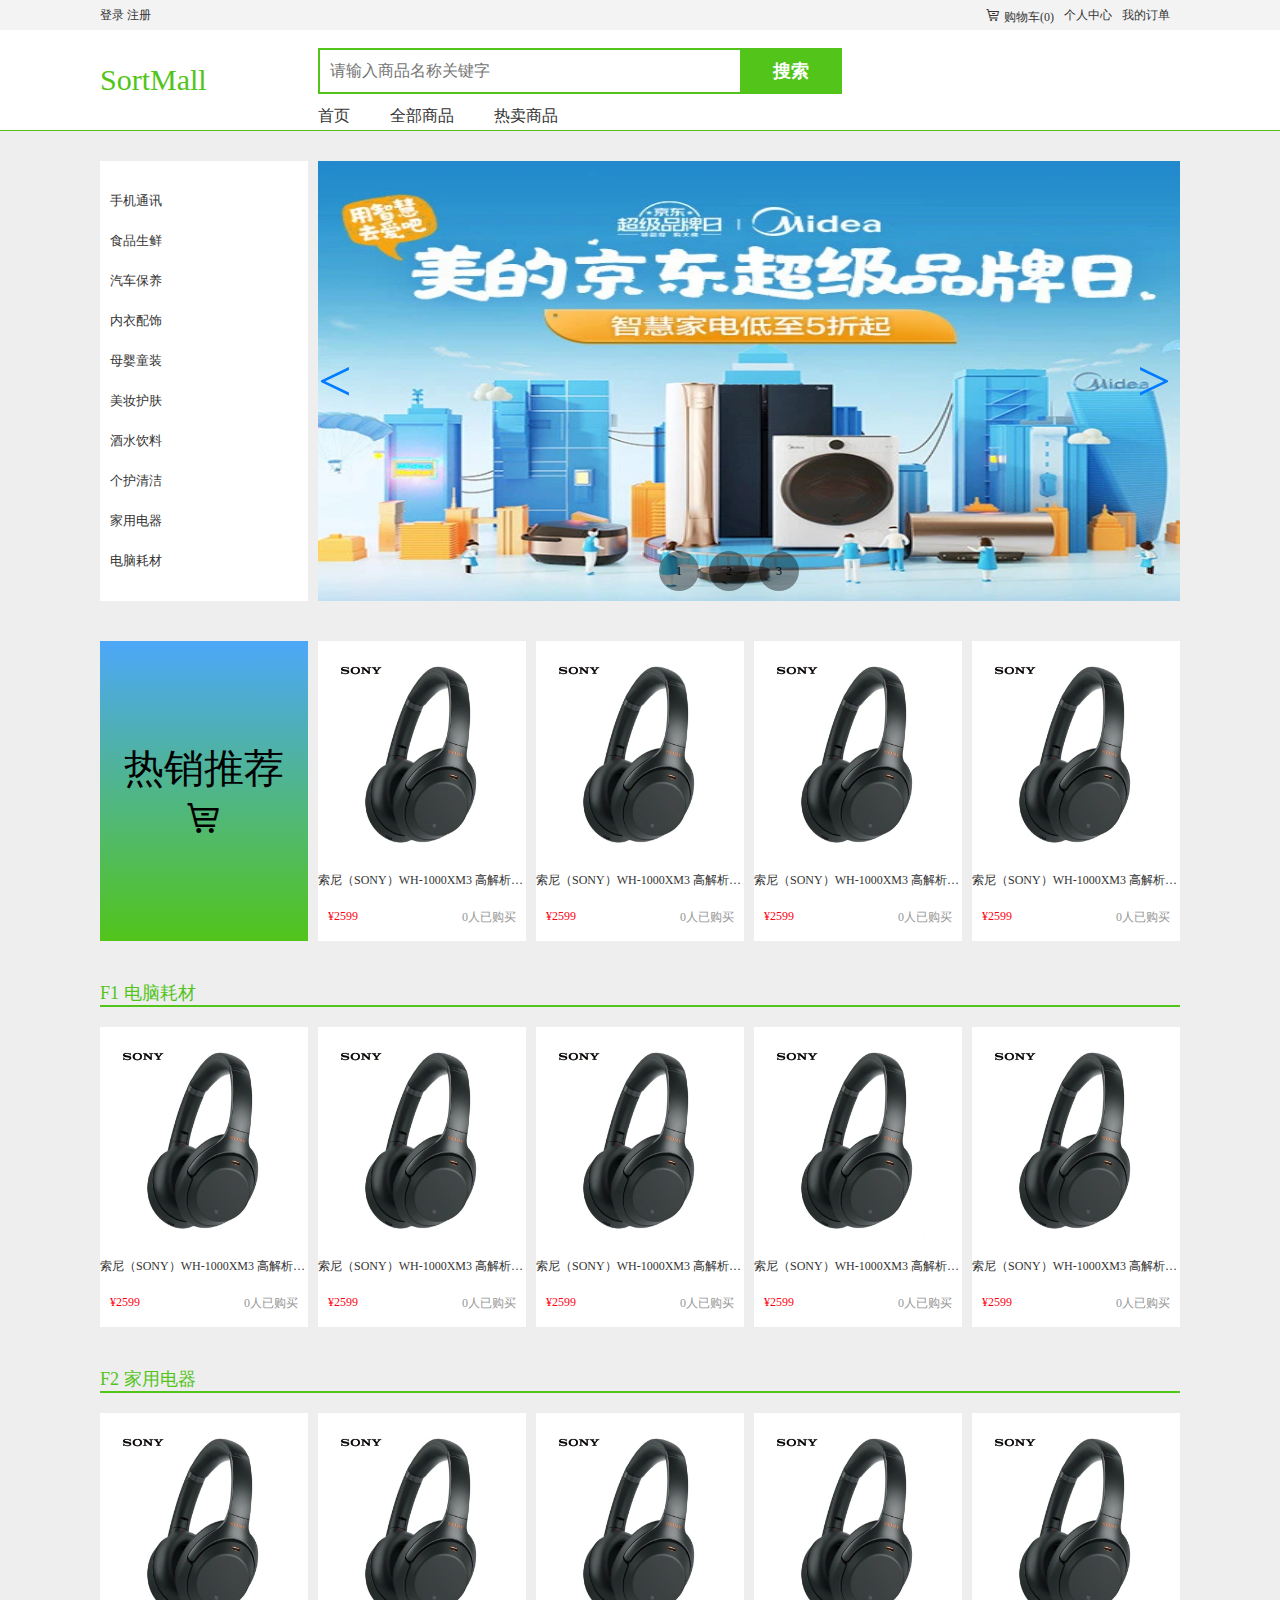
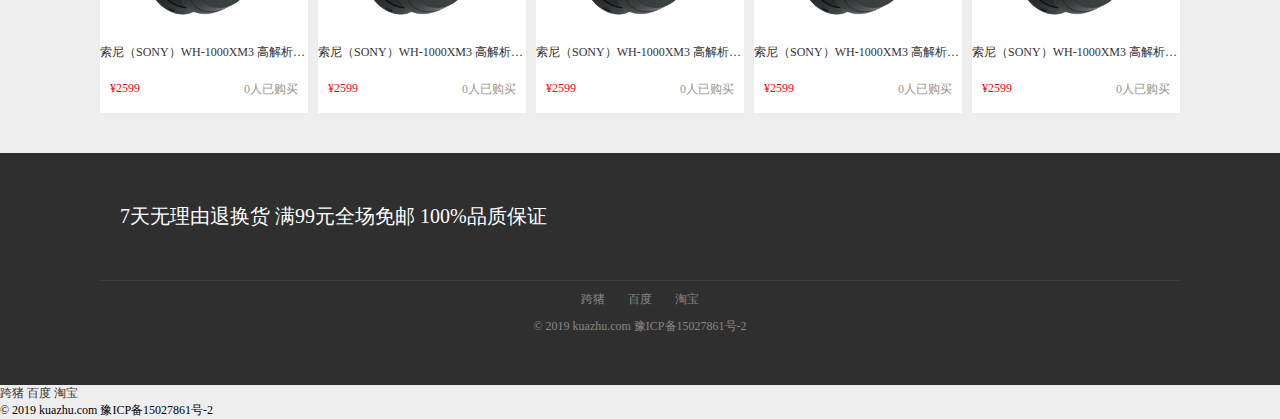
<file: index.html>
<!DOCTYPE html>
<html lang="en">
<head>
	<meta charset="UTF-8">
	<title>商城界面原生开发</title>
<link rel="stylesheet" href="css/reset.css">
<link rel="stylesheet" href="css/common.css">
<link rel="stylesheet" href="css/index.css">
<link rel="stylesheet" href="css/iconfont.css">
<link rel="stylesheet" href="css/iconfont1.css">
<link rel="stylesheet" href="css/iconfont2.css">
<link rel="stylesheet" href="css/iconfont3.css">
</head>
<body>
	<!-- S 顶部导航 --> 
	<div class="top">
		<div class="pack">
		<div class="user-menu">
			<div class="log-left">
				<a href="#">登录</a>
				<a href="#">注册</a>
			</div>
		</div>
		<ul class="right-menu">
			<li class="user-item">
				<a href="#">
					<i class="iconfont icon-cart"></i>
					购物车(<span class="num-btn">0</span>)
				</a>
			</li>
			<li class="user-item">
				<a href="#">个人中心</a>
			</li>
			<li class="user-item">
				<a href="#">我的订单</a>
			</li>
		</ul>
		</div>
	</div>
	<!-- E 顶部导航 -->

	<!-- S 顶部菜单 --> 
	<div class="header">
	<div class="pack">
		<div class="nav-left">
			<a href="#" class="logo">SortMall</a>
		</div>
		<div class="nav-right">
			<div class="box1 clearfix">
			<input type="text" name="" id="search" value="" placeholder="请输入商品名称关键字"><button type="button">搜索</button>
			</div>
			<ul class="select">
				<li class="menu-item">
				<a href="#">首页</a>
				</li>
				<li class="menu-item">
				<a href="#">全部商品</a>
				</li>
				<li class="menu-item">
				<a href="#">热卖商品</a>
				</li>
			</ul>
		</div>
	</div>
	</div>
	<!-- E 顶部菜单 -->

	<!-- S 焦点区域 --> 
	<div class="focus">
		<div class="pack">
		<div class="left-chose-menu">
			<ul class="menu-left">
				<li class="chose-menu"><a href="#">手机通讯</a></li>
				<li class="chose-menu"><a href="#">食品生鲜</a></li>
				<li class="chose-menu"><a href="#">汽车保养</a></li>
				<li class="chose-menu"><a href="#">内衣配饰</a></li>
				<li class="chose-menu"><a href="#">母婴童装</a></li>
				<li class="chose-menu"><a href="#">美妆护肤</a></li>
				<li class="chose-menu"><a href="#">酒水饮料</a></li>
				<li class="chose-menu"><a href="#">个护清洁</a></li>
				<li class="chose-menu"><a href="#">家用电器</a></li>
				<li class="chose-menu" id="last-menu"><a href="#">电脑耗材</a></li>
			</ul>
		</div>
		<div class="Rotation-chart">
			<img src="images/1.webp">
	<span class="left-arrow">&lt;</span>
	<span class="right-arrow">&gt;</span>
	<ul class="button">
		<li class="btn">1</li>
		<li class="btn">2</li>
		<li class="btn">3</li>
	</ul>
		</div>
		</div>
	</div>
	<!-- E 焦点区域 -->

	<!-- S 热销推荐 --> 
	<div class="hot">
		<div class="pack col-1 col-gap">
			<div class="hot-photo">
				<h1>热销推荐<br>
				<i class="iconfont icon-cart"></i>
				</h1>
			</div>
			<ul class="product-list">
				<li class="product-item">
				<a href="">
					<img src="images/2.webp" alt="" width="180px" height="195px">
					<p class="item-name">索尼（SONY）WH-1000XM3 高解析度无线蓝牙降噪耳机（触控面板 智能降噪 长久续航）黑色</p>
						<p class="price-num">
							<span class="zifu">&yen;2599</span>
							<span class="goumai-num">0人已购买</span>
						</p>
				</a>
				</li>
	<li class="product-item">
				<a href="">
					<img src="images/2.webp" alt="" width="180px" height="195px">
					<p class="item-name">索尼（SONY）WH-1000XM3 高解析度无线蓝牙降噪耳机（触控面板 智能降噪 长久续航）黑色</p>
						<p class="price-num">
							<span class="zifu">&yen;2599</span>
							<span class="goumai-num">0人已购买</span>
						</p>
				</a>
				</li>
					<li class="product-item">
				<a href="">
					<img src="images/2.webp" alt="" width="180px" height="195px">
					<p class="item-name">索尼（SONY）WH-1000XM3 高解析度无线蓝牙降噪耳机（触控面板 智能降噪 长久续航）黑色</p>
						<p class="price-num">
							<span class="zifu">&yen;2599</span>
							<span class="goumai-num">0人已购买</span>
						</p>
				</a>
				</li>
					<li class="product-item">
				<a href="">
					<img src="images/2.webp" alt="" width="180px" height="195px">
					<p class="item-name">索尼（SONY）WH-1000XM3 高解析度无线蓝牙降噪耳机（触控面板 智能降噪 长久续航）黑色</p>
						<p class="price-num">
							<span class="zifu">&yen;2599</span>
							<span class="goumai-num">0人已购买</span>
						</p>
				</a>
				</li>
			</ul>
		</div>
	</div>
	<!-- E 热销推荐 -->

	<!-- S 电梯层 --> 
<div class="menu1 clearfix">
	<div class="floor pack col-1 col-gap">	
		<div class="pack-title">
			<a href="#">
				<h2>F1 电脑耗材</h2>
			</a>
		</div>
	
		<div class="goods">
			<ul class="product-goods">
				<li class="goods-product">
				<a href="#">
					<img src="images/2.webp" alt="" width="180px" height="195px">
					<p class="item-name">索尼（SONY）WH-1000XM3 高解析度无线蓝牙降噪耳机（触控面板 智能降噪 长久续航）黑色</p>
						<p class="price-num">
							<span class="zifu">&yen;2599</span>
							<span class="goumai-num">0人已购买</span>
						</p>
				</a>
				</li>
								<li class="goods-product">
				<a href="#">
					<img src="images/2.webp" alt="" width="180px" height="195px">
					<p class="item-name">索尼（SONY）WH-1000XM3 高解析度无线蓝牙降噪耳机（触控面板 智能降噪 长久续航）黑色</p>
						<p class="price-num">
							<span class="zifu">&yen;2599</span>
							<span class="goumai-num">0人已购买</span>
						</p>
				</a>
				</li>
								<li class="goods-product">
				<a href="#">
					<img src="images/2.webp" alt="" width="180px" height="195px">
					<p class="item-name">索尼（SONY）WH-1000XM3 高解析度无线蓝牙降噪耳机（触控面板 智能降噪 长久续航）黑色</p>
						<p class="price-num">
							<span class="zifu">&yen;2599</span>
							<span class="goumai-num">0人已购买</span>
						</p>
				</a>
				</li>
								<li class="goods-product">
				<a href="#">
					<img src="images/2.webp" alt="" width="180px" height="195px">
					<p class="item-name">索尼（SONY）WH-1000XM3 高解析度无线蓝牙降噪耳机（触控面板 智能降噪 长久续航）黑色</p>
						<p class="price-num">
							<span class="zifu">&yen;2599</span>
							<span class="goumai-num">0人已购买</span>
						</p>
				</a>
				</li>
						<li class="goods-product">
				<a href="#">
					<img src="images/2.webp" alt="" width="180px" height="195px">
					<p class="item-name">索尼（SONY）WH-1000XM3 高解析度无线蓝牙降噪耳机（触控面板 智能降噪 长久续航）黑色</p>
						<p class="price-num">
							<span class="zifu">&yen;2599</span>
							<span class="goumai-num">0人已购买</span>
						</p>
				</a>
				</li>
			</ul>
			</div>
		</div>
</div>
<div class="menu2 clearfix">
	<div class="floor pack col-1 col-gap">	
		<div class="pack-title">
			<a href="#">
				<h2>F2 家用电器</h2>
			</a>
		</div>
	
		<div class="goods">
			<ul class="product-goods">
				<li class="goods-product">
				<a href="#">
					<img src="images/2.webp" alt="" width="180px" height="195px">
					<p class="item-name">索尼（SONY）WH-1000XM3 高解析度无线蓝牙降噪耳机（触控面板 智能降噪 长久续航）黑色</p>
						<p class="price-num">
							<span class="zifu">&yen;2599</span>
							<span class="goumai-num">0人已购买</span>
						</p>
				</a>
				</li>
								<li class="goods-product">
				<a href="#">
					<img src="images/2.webp" alt="" width="180px" height="195px">
					<p class="item-name">索尼（SONY）WH-1000XM3 高解析度无线蓝牙降噪耳机（触控面板 智能降噪 长久续航）黑色</p>
						<p class="price-num">
							<span class="zifu">&yen;2599</span>
							<span class="goumai-num">0人已购买</span>
						</p>
				</a>
				</li>
								<li class="goods-product">
				<a href="#">
					<img src="images/2.webp" alt="" width="180px" height="195px">
					<p class="item-name">索尼（SONY）WH-1000XM3 高解析度无线蓝牙降噪耳机（触控面板 智能降噪 长久续航）黑色</p>
						<p class="price-num">
							<span class="zifu">&yen;2599</span>
							<span class="goumai-num">0人已购买</span>
						</p>
				</a>
				</li>
								<li class="goods-product">
				<a href="#">
					<img src="images/2.webp" alt="" width="180px" height="195px">
					<p class="item-name">索尼（SONY）WH-1000XM3 高解析度无线蓝牙降噪耳机（触控面板 智能降噪 长久续航）黑色</p>
						<p class="price-num">
							<span class="zifu">&yen;2599</span>
							<span class="goumai-num">0人已购买</span>
						</p>
				</a>
				</li>
						<li class="goods-product">
				<a href="#">
					<img src="images/2.webp" alt="" width="180px" height="195px">
					<p class="item-name">索尼（SONY）WH-1000XM3 高解析度无线蓝牙降噪耳机（触控面板 智能降噪 长久续航）黑色</p>
						<p class="price-num">
							<span class="zifu">&yen;2599</span>
							<span class="goumai-num">0人已购买</span>
						</p>
				</a>
				</li>
			</ul>
			</div>
		</div>
</div>
	<!-- E 电梯层 -->

	<!-- S 底部区域 --> 
    <div class="footer">
        <div class="pack">
<!--         <div class="promise">
            <div class="left">

				</div>
            <div class="middle">
            	<i class="icon iconfont2 icon-freeshipping"></i>
				<h1>满99元全场免邮</h1>
				</div>
            <div class="right">
              	<i class="icon iconfont3 icon-Quality assurance"></i>
				<h1>100%品质保证</h1>
				</div>
        </div> -->
            <div class="promise">
				<i class="icon1 iconfont1 icon-noreason"></i>
				<span>7天无理由退换货</span>
				<i class="icon2 iconfont2 icon-freeshipping"></i>
                <span>满99元全场免邮</span>
                <i class="icon3 iconfont3 icon-Quality assurance"></i>
                <span>100%品质保证</span>
            </div>
            <div class="links">
                <a href="#">跨猪</a>
                <a href="#">百度</a>
                <a href="#">淘宝</a>
            </div>
            <div class="copyright">© 2019 kuazhu.com 豫ICP备15027861号-2</div>
        </div>
    </div> 
            <div class="links">
                <a href="#">跨猪</a>
                <a href="#">百度</a>
                <a href="#">淘宝</a>
            </div>
            <div class="copyright">© 2019 kuazhu.com 豫ICP备15027861号-2</div>
        </div>
    </div> 
	<!-- E 底部区域 -->
</body>
</html>
</file>
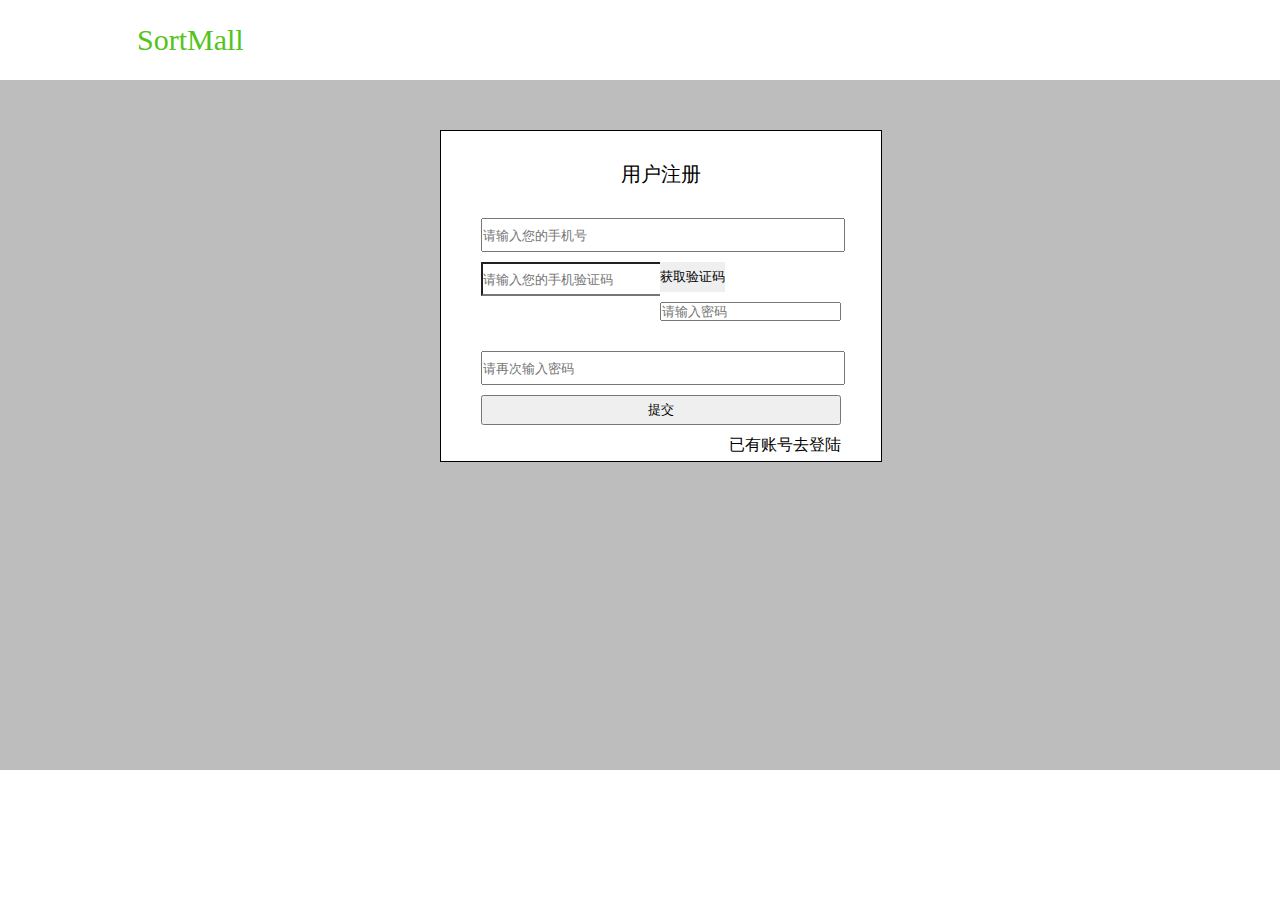
<file: 注册界面.html>
<!DOCTYPE html>
<html lang="en">
<head>
	<meta charset="UTF-8">
	<title>注册界面</title>
	<link rel="stylesheet" href="css/zhuce.css">
</head>
<body>
<!-- 顶部导肮 -->
	<div class="top">
		<div class="top-item">
			<div class="logo">SortMall</div>
		</div>
	</div>
<!-- 注册界面 -->
	<div class="middle">
		<div class="register">
			<p>用户注册</p>
			<p><input type="text" placeholder="请输入您的手机号" class="fourth-long"></p>
			<p>
			<input type="text" placeholder="请输入您的手机验证码" class="yanzhengma"><button type="button" class="btn">获取验证码</button> 
			</p>
			<p><input type="password" placeholder="请输入密码" id="fourth-long"></p>
			<p><input type="password" placeholder="请再次输入密码" class="fourth-long"></p>
			<p><input type="submit" name="button" id="button2" value="提交" class="fourth-long"></p>
			<div class="log-in">已有账号去登陆</div>
		</div>
	</div>
<!-- 底部 -->
	<div></div>
</body>
</html>
</file>
<file: css/common.css>
.col-1{
    width: 208px;
}
.col-gap{
    margin-right: 10px;
}
.col-4{
    width: 862px;
}
.pack{
	width: 1080px;
	margin-right: auto;
	margin-left: auto;
}
body{
    font-size: 12px;
    background-color: #eee;
}
a{
    color: #333;
    text-decoration: none;
}
a:hover{
    color: #1890ff;
}
.clearfix:after{
    content: "";
    clear: both;
    display: block;
    height: 0px;
    visibility: hidden;
}
.clearfix{
    *zoom:1;
}
.hot-photo .icon-cart{
    font-size: 40px;
}
</file>
<file: css/index.css>
/* 顶部导航
---------------------------------------------------------------- */
.top{
	height: 30px;
	line-height: 30px;
	background-color: #f3f3f3;
}

.user-menu{
	float: left;
}
.right-menu{
	float: right;
}
.top .pack li{
	float: left;
	margin-right:10px;
	font-size: 12px
}
.icon-Cart{
	font-size: 12px;
}
/* 顶部菜单
---------------------------------------------------------------- */
.header{
	height: 100px;
	background-color: white;
	border-bottom: 1px solid #52c41a;
}
.nav-left{
	float: left;
	margin-right: 10px;
	width: 208px;	
	font-weight: 15px;
	font-size: 30px;
	line-height: 100px;
}
.logo{
	color:#52c41a;
}

.nav-right{
	float: left;
	font-size: 16px;
	margin-top: 18px;
}

input{
	width: 410px;
	height: 42px;
	border:2px solid #52c41a;
	border-right: none;
	float: left;
	padding-left: 10px;
}
input:focus{
	outline-color: #52c41a;
}

button{
	height: 46px;
	width: 102px;
	color: white;
	background: #52c41a;
	border:0;
	font-size: 18px;
	cursor: pointer;
	float: left;
	font-weight: 800;
}
button:hover{
	opacity: 0.6;
}

ul .select{
	/*margin-top: 18px;*/
}
.menu-item{
	float: left;
	margin-right: 40px;
	margin-bottom: 9px;
	margin-top: 12px;
}

/* 焦点区域
---------------------------------------------------------------- */
.focus{
	height: 440px;
	margin-top: 30px;
	margin-bottom:40px;
}
.left-chose-menu{
	float: left;
	height: 440px;
	width: 208px;
	margin-right: 10px;
	background-color: #fff;
}
.menu-left{
	text-align: left;
	height: 439px;
	position: relative;
	top:20px;	
	font-size: 13px;
	
}
.menu-left li{
	line-height: 40px;
	padding-left: 10px;

}
	li:hover{
    background-color: rgba(0,0,0,0.3);
} 

	.Rotation-chart{
		width: 862px;
		height: 440px;
		float: left;
		position: relative;
	}
	.Rotation-chart img{
		width: 100%;
		height: 100%;			
	}
	.left-arrow{
		position: absolute;
		left: 0px;
		top:50%;
		width: 30px;
		height: 60px;
		color: #007aff;
		font-size: 60px;
		margin-top: -30px;
		text-align: center;
		line-height: 60px;
		cursor: pointer;
		user-select:none;

	}
	.right-arrow{
		position: absolute;
		top:50%;
		right: 13px;
		width: 30px;
		height: 60px;
		color: #007aff;
		font-size: 60px;
		margin-top: -30px;
		text-align: center;
		line-height: 60px;
		cursor: pointer;
		user-select:none;
	}
	.button{
		width: 200px;
		position: absolute;
		bottom: 10px;
		left: 50%;
		margin-left:-100px;
		list-style: none;
		background-size: 10px 10px;
	}

	.btn{			
		float:left;
		background-color: rgba(0,0,0,0.4);
		border-radius: 50%;
		
		margin-left: 10px;
		width: 40px;
		line-height: 40px;
		text-align: center;

		cursor: pointer;
		user-select:none;
	}
	.btn:hover{
		background-color: #52c41a;
	}

/* 热销推荐
---------------------------------------------------------------- */
.hot{
	height: 300px;
	margin-bottom:40px;

}
.hot-photo{
	width: 208px;
	height: 300px;
	background-image: linear-gradient(#4da7f9,#52c41a);
	float: left;
	position: relative;
	text-align: center;
	}
h1{
	margin-top:100px;
	font-size: 40px;
}
.iconfont{
	font-size: 13px;
}
.hot-left{
	position: absolute;
	left: 50%;
	margin-left: -104px;
}
.product-list{
	float: left;
}
.product-item img{
	padding: 16px 14px;
}
.product-item{
	width: 208px;
	height: 300px;
	box-sizing: border-box;
	background-color: white;
	float: left;
	margin-left: 10px;
}
.product-item:hover{
		box-shadow: 1px 1px 4px;
		background-color: #fff;
}
.item-name{
	overflow: hidden;
	text-overflow: ellipsis; 
	white-space: nowrap;	
}
.price-num{
	margin-top: 20px;
}
.zifu{
	color: #ff0011;
	float: left;
	margin-left:10px;
}
.goumai-num{
	color: #969696;
	float: right;
	margin-right: 10px;
}
/* 电梯层
---------------------------------------------------------------- */
.menu2{	
	margin-top:40px;
	margin-bottom: 40px;
}
.pack-title{
	border-bottom: 2px solid #52c41a;
	margin-bottom:20px;
}
.pack-title h2{
	color: #52c41a;
	font-size: 18px;

}
.product-goods{
	float: left;
	box-sizing: border-box;
}
.goods-product{
	width: 208px;
	height: 300px;
	background-color: white;
	float: left;
	margin-right: 10px;
}
.goods-product img{
	padding: 16px 14px;
}
.goods-product:nth-child(5n+0){
	margin-right: 0px;
}
.goods-product:hover{
		box-shadow: 1px 1px 4px;
		background-color: #fff;
}

/* 底部区域
---------------------------------------------------------------- */
.footer{
    background-color: #2f2f2f;
    padding-bottom: 50px;
}
.footer .promise{
    padding: 50px 20px;
    color: #fff;
    font-size: 20px;
    border-bottom:1px solid #3d3d3d;
    margin-bottom: 10px;

}
.footer .links{
    text-align: center;
    margin-bottom: 10px;
}
.footer .links a{
    color: #888;
    padding: 0 10px;
}
.footer .copyright{
    text-align: center;
    color: #888;
}
</file>
<file: css/iconfont.css>
@font-face {font-family: "iconfont";
  src:url('[data-uri]') format('woff2');
}

.iconfont {
  font-family: "iconfont" !important;
  font-size: 16px;
  font-style: normal;
  -webkit-font-smoothing: antialiased;
  -moz-osx-font-smoothing: grayscale;
}

.icon-cart:before {
  content: "\e602";
}
</file>
<file: css/iconfont1.css>
@font-face {font-family: "iconfont";
  src: url('[data-uri]') format('woff2');
}

.iconfont {
  font-family: "iconfont" !important;
  font-size: 16px;
  font-style: normal;
  -webkit-font-smoothing: antialiased;
  -moz-osx-font-smoothing: grayscale;
}

.icon-7tianwuliyoutuihuanhuoxianxing:before {
  content: "\e62f";
}
</file>
<file: css/iconfont2.css>
@font-face {font-family: "iconfont";
  src: url('[data-uri]') format('woff2');
}

.iconfont {
  font-family: "iconfont" !important;
  font-size: 16px;
  font-style: normal;
  -webkit-font-smoothing: antialiased;
  -moz-osx-font-smoothing: grayscale;
}

.icon-99yuanbaoyou:before {
  content: "\e606";
}
</file>
<file: css/iconfont3.css>
@font-face {font-family: "iconfont";
  src:url('[data-uri]') format('woff2');
}

.iconfont {
  font-family: "iconfont" !important;
  font-size: 16px;
  font-style: normal;
  -webkit-font-smoothing: antialiased;
  -moz-osx-font-smoothing: grayscale;
}

.icon-pinzhibaozhengQuality:before {
  content: "\e632";
}
</file>
<file: css/zhuce.css>
*{
	margin: 0;
	padding: 0;
}
.top{
	height: 80px;
	background-color: white;

}
.top-item{
	float: left;
	margin-right: 10px;
	width: 100%;	
	font-weight: 15px;
	font-size: 30px;
	line-height: 80px;
}
.logo{
	color:#52c41a;
	margin-left: 137px;
}
.middle{
	width: 100%;
	background-color: #bdbdbd;
	height: 690px;
	position: relative;
}
.register{
	position: absolute;
	top: 50px;
	left: 50%;
	margin-left: -200px;
	width: 360px;
	height: 330px;
	border:1px solid black;
	background-color: #fff;
	padding: 0px 40px;
}
p{
	text-align: center;
	font-size: 20px;
	margin-top: 30px;
}

.fourth-long{
	height: 30px;
	width: 360px;
	margin-bottom: 10px;
	float: left;
}
.yanzheng:after{
	content: ""
	clear:both;
	display: block;
	height: 0px;
	visibility: hidden;
}
.yanzheng{
	*zoom:1;
}
.btn{
	height: 30px;
	margin-bottom: 10px;
	float: left;
	border: 0;
	line-height: 30px;
}

.yanzhengma{
	height: 30px;
	margin-bottom: 10px;
	float: left;
	border-right:0px;
}
/*.yanzheng{
	height: 30px;
	width: 360px;
}*/
input{
	display: block;
}
.log-in{
	float: right;
}
</file>
